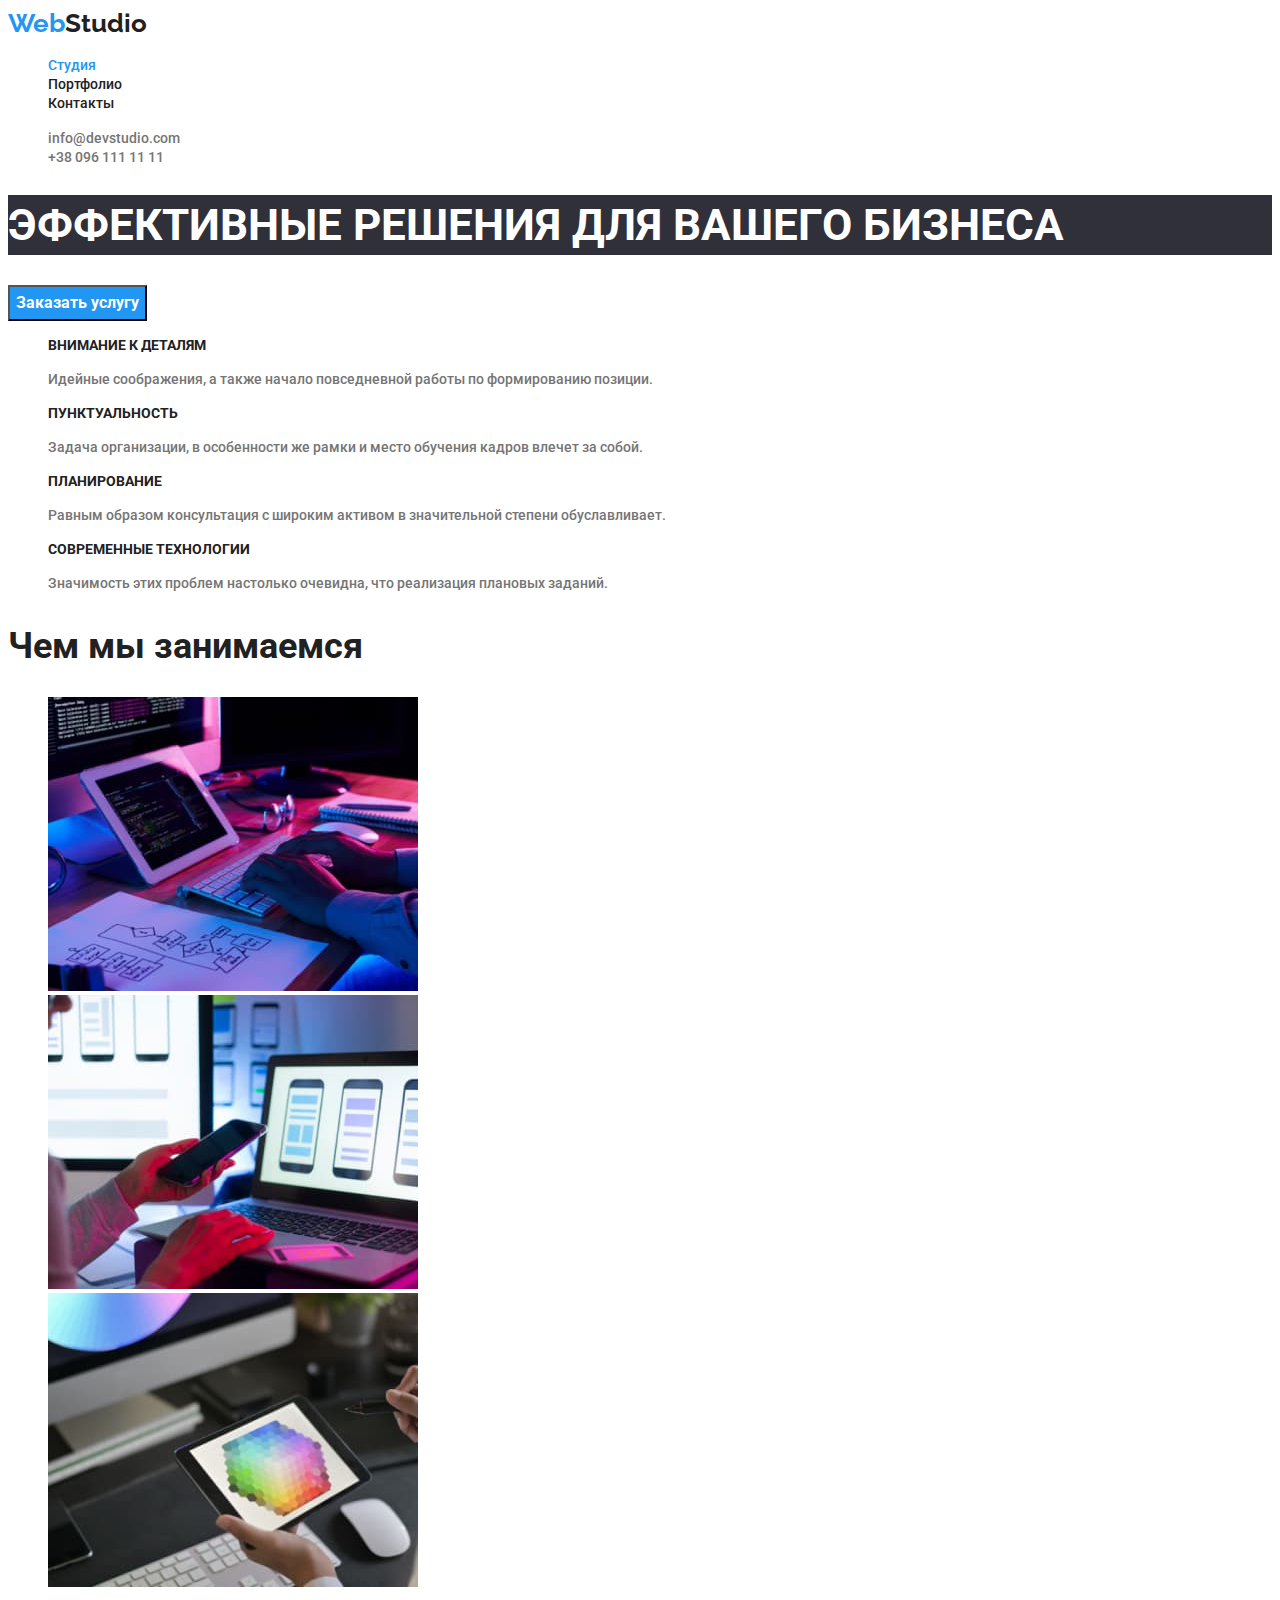
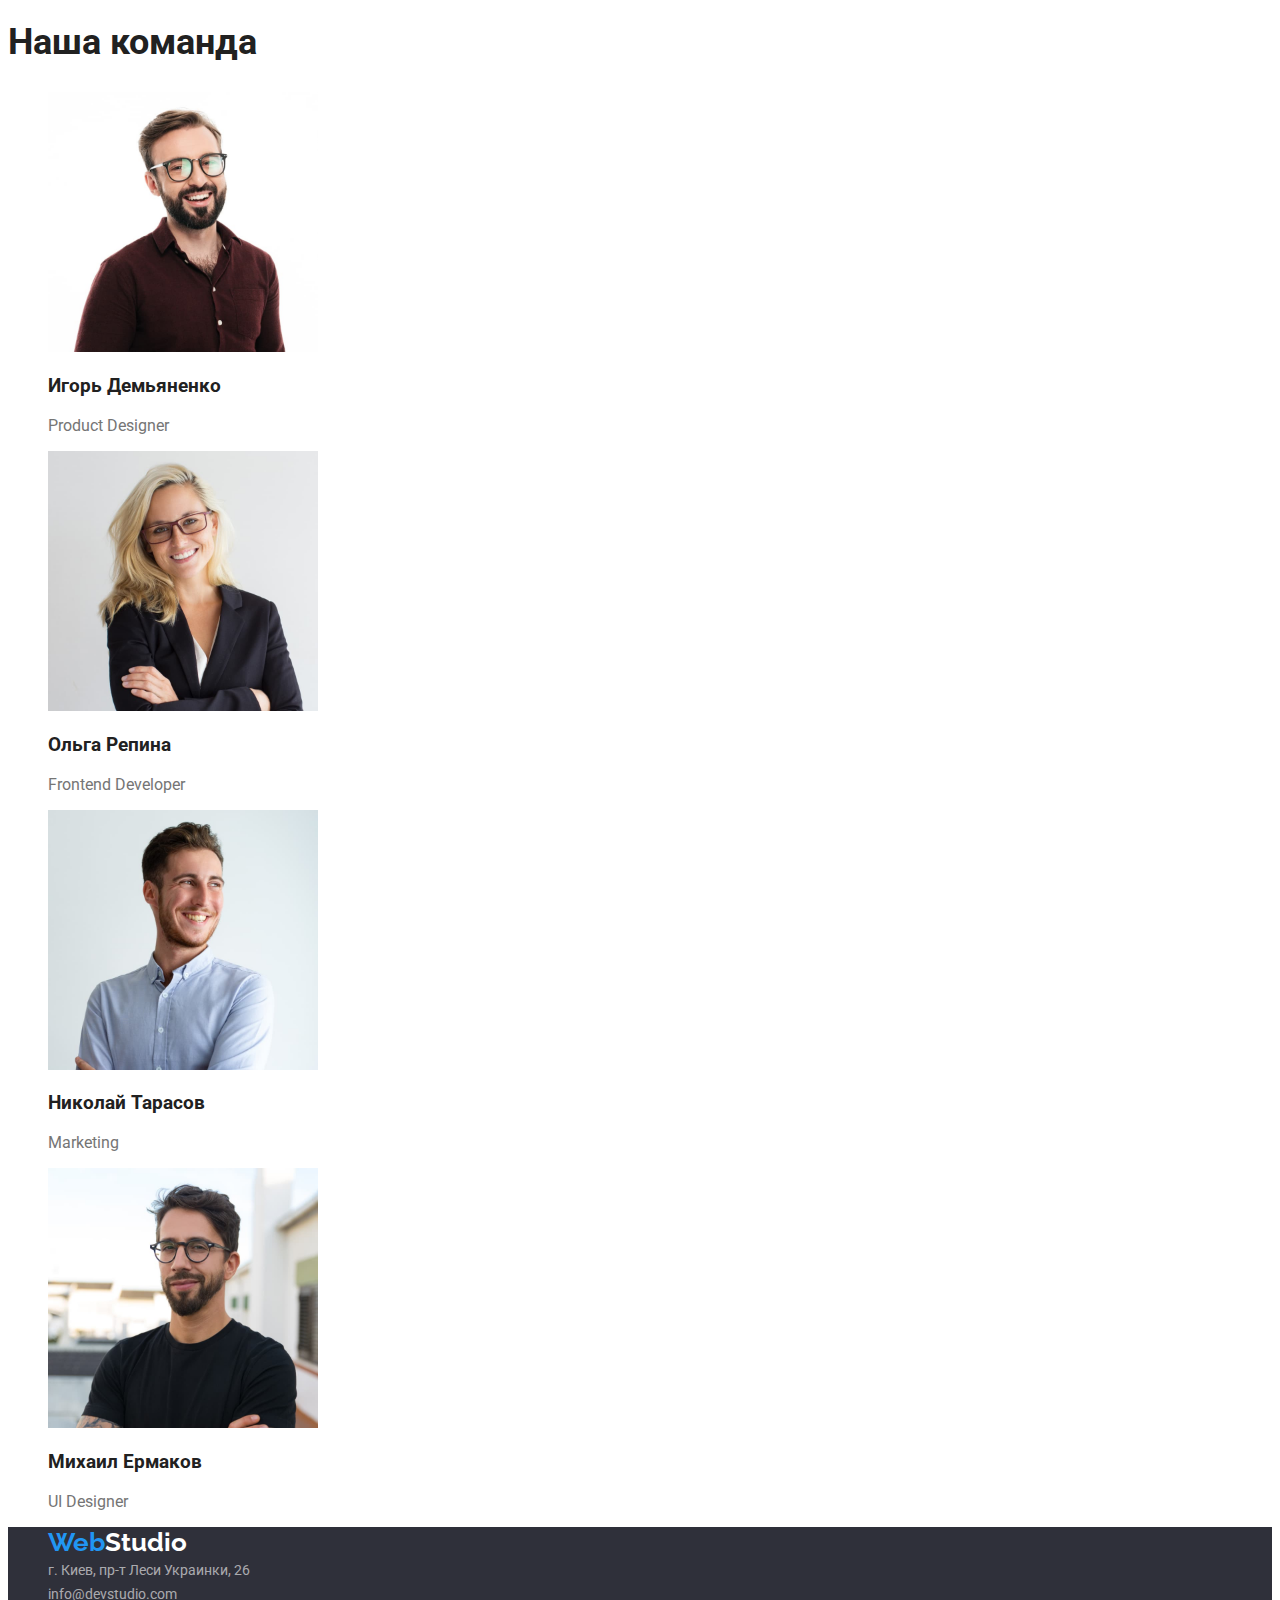
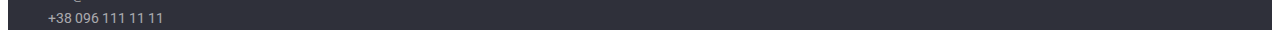
<file: index.html>
<!DOCTYPE html>
<html lang="ru">

<head>
    <meta charset="UTF-8">
    <meta http-equiv="X-UA-Compatible" content="IE=edge">
    <meta name="viewport" content="width=device-width, initial-scale=1.0">
    <title>WebStudio</title>
    <link rel="preconnect" href="https://fonts.googleapis.com">
    <link rel="preconnect" href="https://fonts.gstatic.com" crossorigin>
    <link href="https://fonts.googleapis.com/css2?family=Raleway:wght@700&family=Roboto:wght@400;500;700;900&display=swap" rel="stylesheet">
    <link rel="stylesheet" href="./css/styles.css">
</head>

<body>
    <header class="header">
        <nav class="header-nav">
            <a class="link logo" href="./index.html">Web<span class="logo-span-header">Studio</span>
            </a>
            <ul class="list header-list">
                <li class="header-item"><a class="link current" href="">Студия</a></li>
                <li class="header-item"><a class="link header-list-link" href="./portfolio.html">Портфолио</a></li>
                <li class="header-item"><a class="link header-list-link" href="">Контакты</a></li>
            </ul>
        </nav>

        <ul class="list contact-list">
            <li class="contact-item">
                <a class="link contact-link" href="mailto:info@devstudio.com" target="_blank" rel="noopener noreferrer">info@devstudio.com
                </a>
            </li>
            <li class="contact-item">
                <a class="link contact-link" href="tel:+380961111111" target="_blank" rel="noopener noreferrer">+38 096 111 11 11
                </a>
            </li>
        </ul>

    </header>

    <main>
        <section class="hero">
            <h1 class="hero-title">Эффективные решения для вашего бизнеса</h1>
            <button class="hero-button" type="button">Заказать услугу</button>
        </section>


        <section class="about">

            <h2 hidden class="about-title">Наши качества</h2>
            <ul class="list about-list">
                <li class="about-list-item">
                    <h3 class="about-list-title">Внимание к деталям</h3>
                    <p class="about-list-aftertitle">Идейные соображения, а также начало повседневной работы по формированию позиции.</p>
                </li>

                <li class="about-list-item">
                    <h3 class="about-list-title">Пунктуальность</h3>
                    <p class="about-list-aftertitle">Задача организации, в особенности же рамки и место обучения кадров влечет за собой.</p>
                </li>

                <li class="about-list-item">
                    <h3 class="about-list-title">Планирование</h3>
                    <p class="about-list-aftertitle">Равным образом консультация с широким активом в значительной степени обуславливает.</p>
                </li>

                <li class="about-list-item">
                    <h3 class="about-list-title">Современные технологии</h3>
                    <p class="about-list-aftertitle">Значимость этих проблем настолько очевидна, что реализация плановых заданий.</p>
                </li>
            </ul>

            <h2 class="portfolio">Чем мы занимаемся</h2>
            <ul class="list portfolio-list">
                <li class="portfolio-list-item"> <img src="./images/work1.jpg" alt="процесс работы вебстудио" width="370" height="294"></li>
                <li class="portfolio-list-item"><img src="./images/work2.jpg" alt="процесс работы вебстудио" width="370" height="294"></li>
                <li class="portfolio-list-item"><img src="./images/work3.jpg" alt="процесс работы вебстудио" width="370" height="294"></li>
            </ul>

        </section>

        <section class="our-team">
            <h2 class="team">Наша команда</h2>
            <ul class="list team-list">
                <li class="team-list-item">
                    <img src="./images/product-designer.jpg" alt="игорь демьяненко" width="270" height="260">
                    <h3 class="team-list-title">Игорь Демьяненко</h3>
                    <p lang="en" class="team-list-aftertitle">Product Designer</p>
                </li>
                <li class="team-list-item">
                    <img src="./images/frontend-developer.jpg" alt="ольга репина" width="270" height="260">
                    <h3 class="team-list-title">Ольга Репина</h3>
                    <p lang="en" class="team-list-aftertitle">Frontend Developer</p>
                </li>
                <li class="team-list-item">
                    <img src="./images/marketing.jpg" alt="николай тарасов" width="270" height="260">
                    <h3 class="team-list-title">Николай Тарасов</h3>
                    <p lang="en" class="team-list-aftertitle">Marketing</p>
                </li>
                <li class="team-list-item">
                    <img src="./images/ui-designer.jpg" alt="михаил ермаков" width="270" height="260">
                    <h3 class="team-list-title">Михаил Ермаков</h3>
                    <p lang="en" class="team-list-aftertitle">UI Designer</p>
                </li>
            </ul>
        </section>
    </main>

    <footer class="footer">
        <address>
            <ul class="list footer-list">
                <li class="footer-list-item"><a class="logo" href="./index.html">Web<span class="logo-span-footer">Studio</span></a></li>
                <li class="footer-list-item">
                    <a class="link footer-contacts" href="https://goo.gl/maps/fT915jiTdRozChB46" target="_blank" rel="noopener noreferrer">г. Киев,
                        пр-т Леси Украинки, 26</a>
                </li>
                <li class="footer-list-item"><a class="footer-contacts" href="mailto:info@devstudio.com" target="_blank" rel="noopener noreferrer">info@devstudio.com</a>
                </li>
                <li class="footer-list-item"><a class="footer-contacts" href="tel:+380961111111" target="_blank" rel="noopener noreferrer">+38 096 111 11 11</a></li>
            </ul>
        </address>
    </footer>
</body>

</html>
</file>
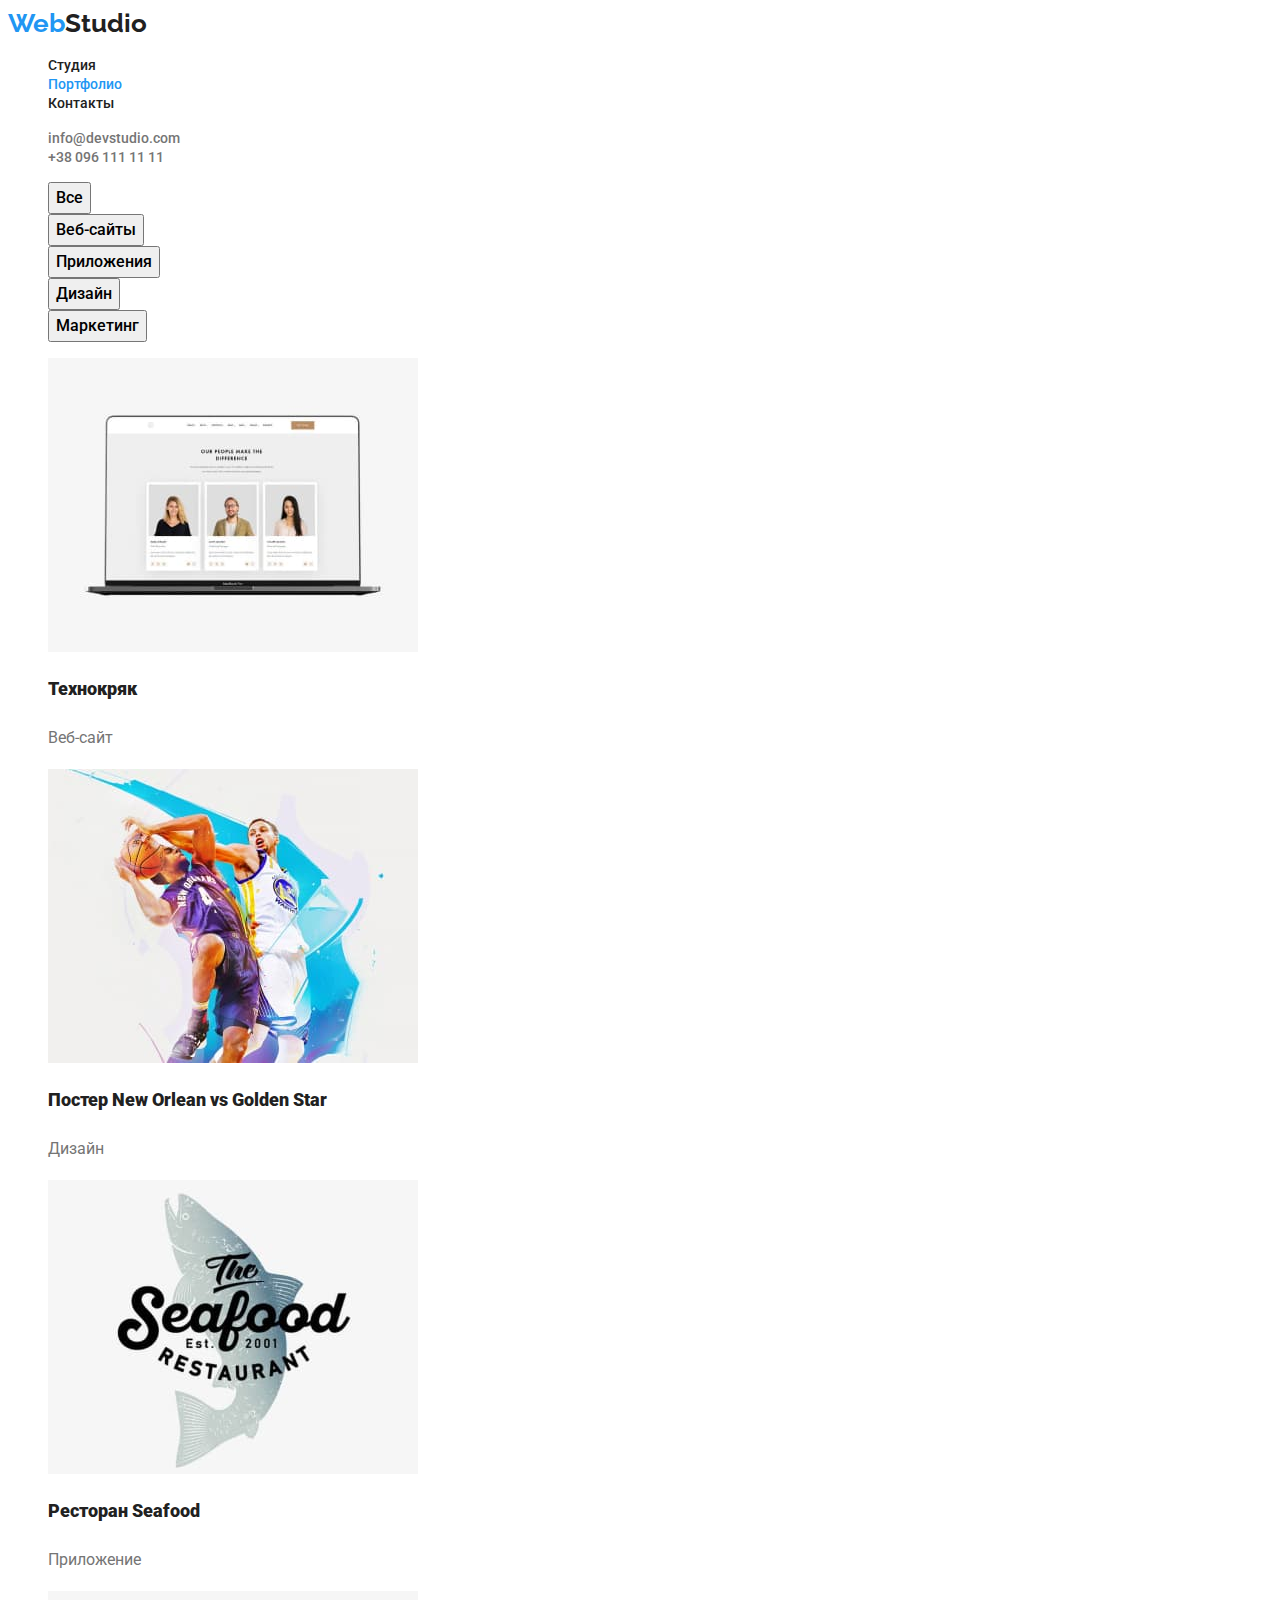
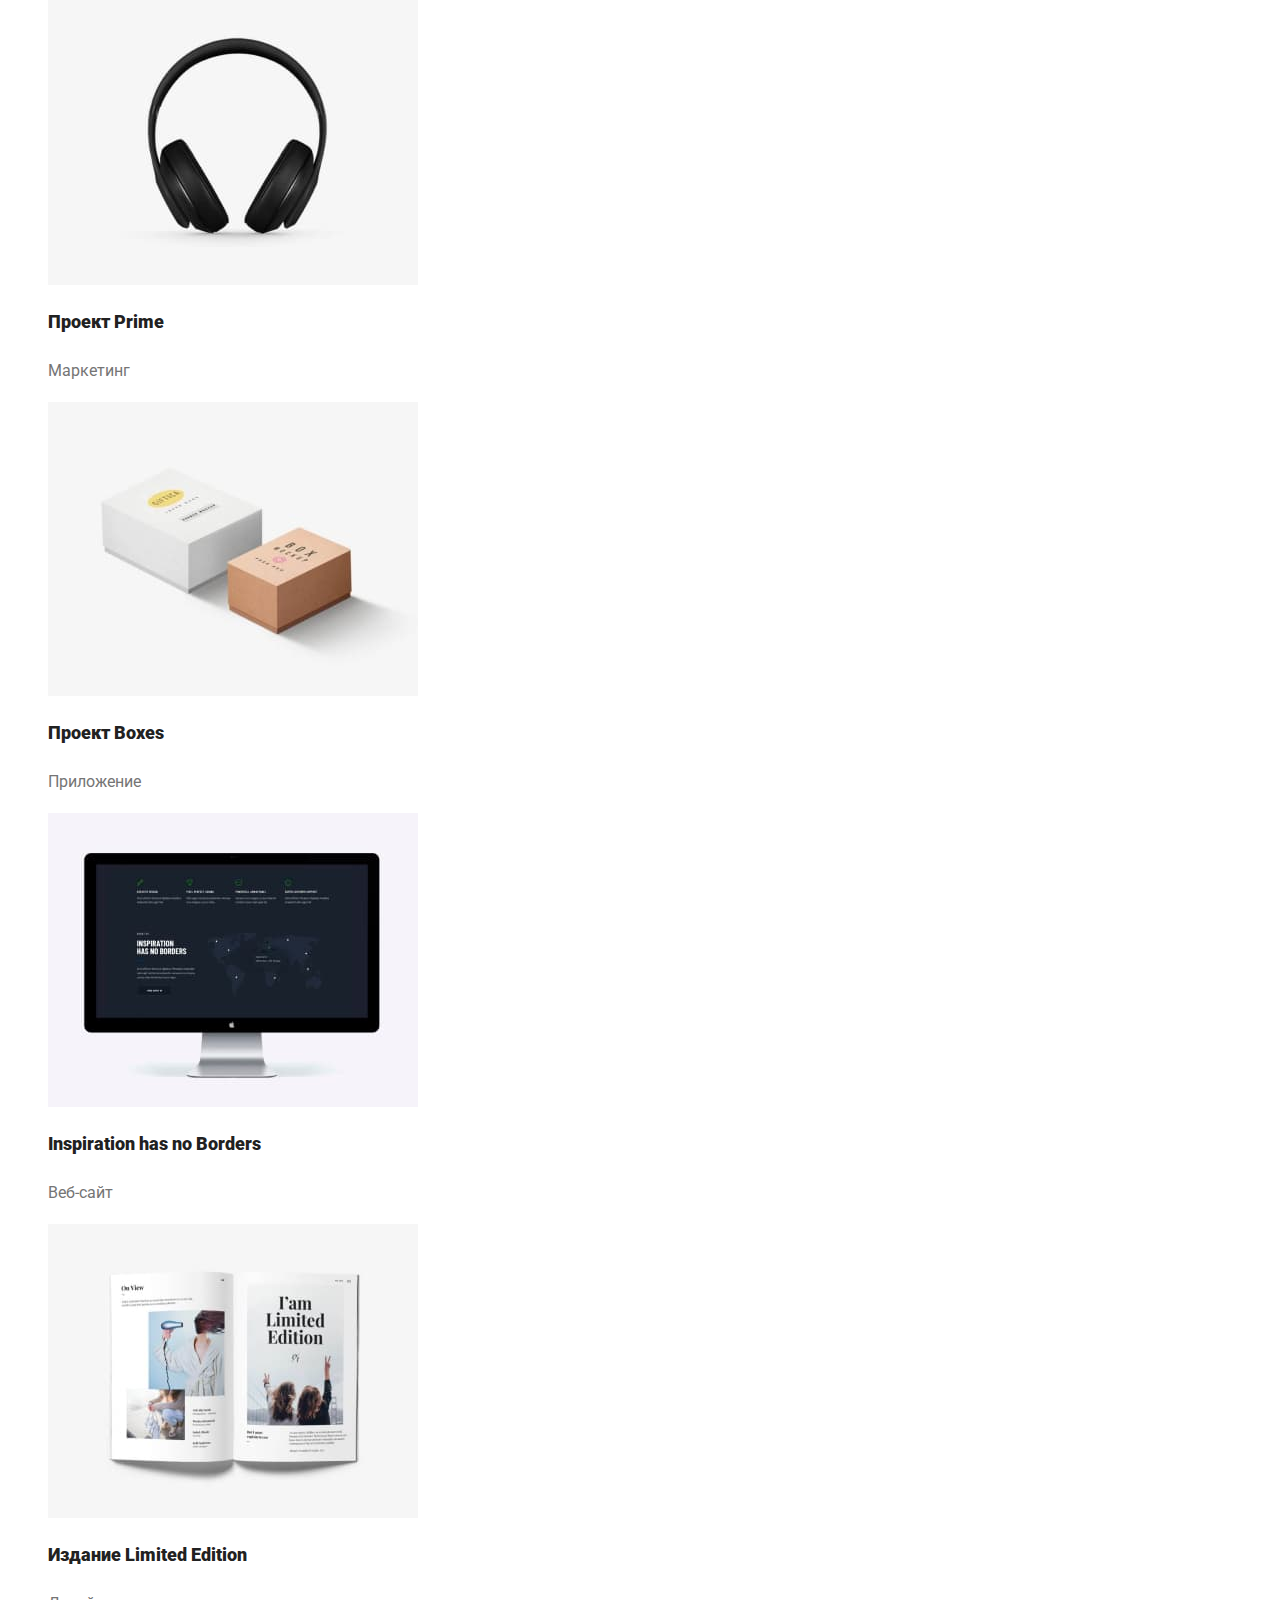
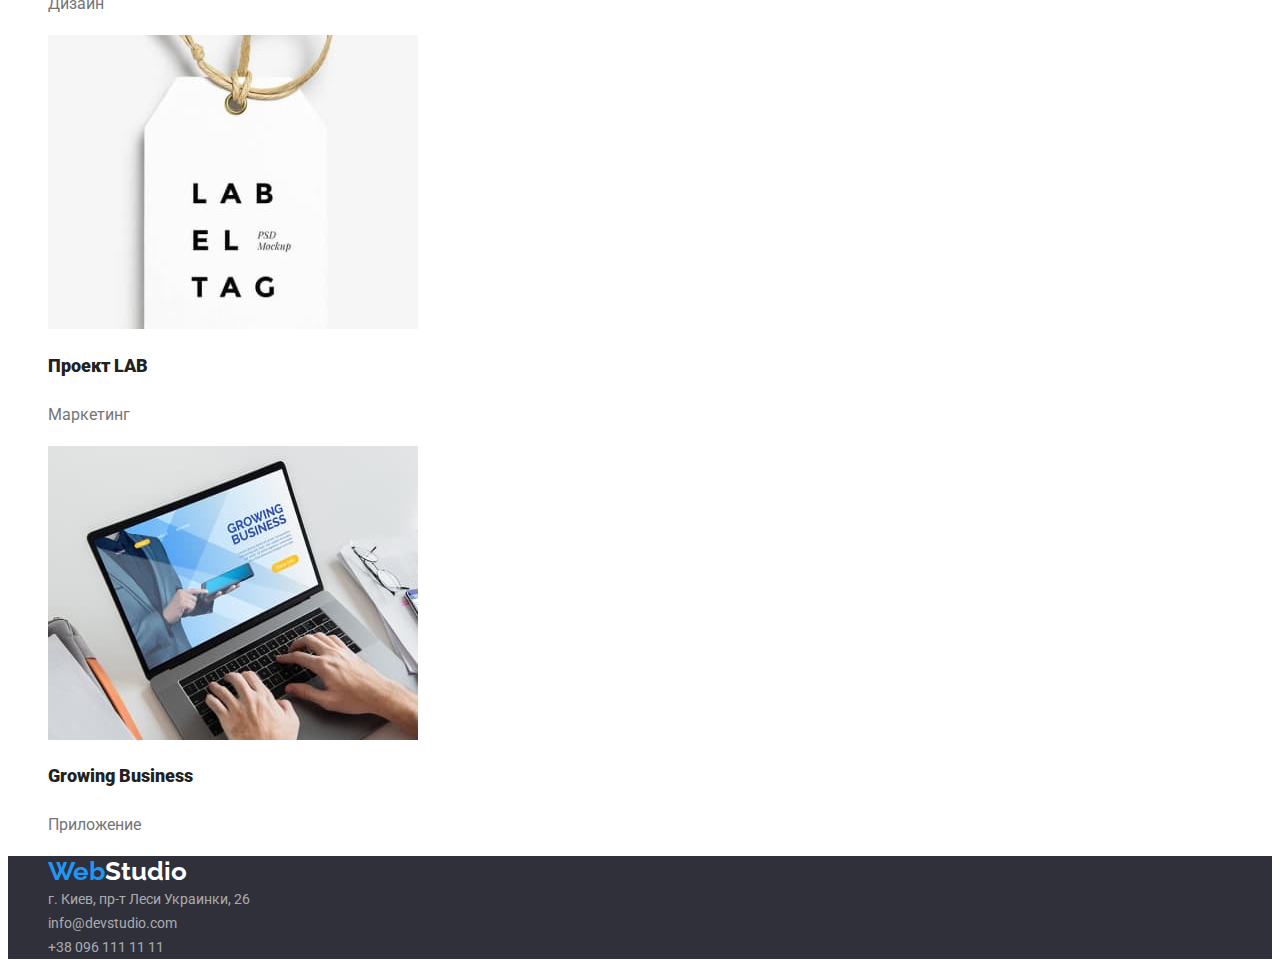
<file: portfolio.html>
<!DOCTYPE html>
<html lang="ru">

<head>
    <meta charset="UTF-8">
    <meta http-equiv="X-UA-Compatible" content="IE=edge">
    <meta name="viewport" content="width=device-width, initial-scale=1.0">
    <title>Portfolio</title>
    <link rel="preconnect" href="https://fonts.googleapis.com">
    <link rel="preconnect" href="https://fonts.gstatic.com" crossorigin>
    <link href="https://fonts.googleapis.com/css2?family=Raleway:wght@700&family=Roboto:wght@400;500;700;900&display=swap" rel="stylesheet">
    <link rel="stylesheet" href="./css/styles.css">
</head>

<body>
    <header class="header">
        <nav class="header-nav">
            <a class="logo header-link" href="./index.html">Web<span class="logo-span-header">Studio</span>
            </a>
            <ul class="list header-list">
                <li class="header-item"><a class="link header-list-link" href="./index.html">Студия</a></li>
                <li class="header-item"><a class="link current" href="./portfolio.html">Портфолио</a></li>
                <li class="header-item"><a class="link header-list-link" href="">Контакты</a></li>
            </ul>
        </nav>

        <ul class="list contact-list">
            <li class="contact-item">
                <a class="link contact-link" href="mailto:info@devstudio.com"
                target="_blank" rel="noopener noreferrer">info@devstudio.com
                </a>
            </li>
            <li class="contact-item"><a href="tel:+380961111111" class="link contact-link"
                target="_blank" rel="noopener noreferrer">+38 096 111 11 11
                </a>
            </li>
        </ul>
    </header>

    <main>
        <section class="hero">
            <h1 hidden>Наше портфолио</h1>
                    <ul class="list hero-list">
                        <li class="hero-list-item"><button type="button" class="hero-list-button">Все</button>
                        </li>
                        <li class="hero-list-item"><button type="button" class="hero-list-button">Веб-сайты</button>
                        </li>
                        <li class="hero-list-item"><button type="button" class="hero-list-button">Приложения</button>
                        </li>
                        <li class="hero-list-item"><button type="button" class="hero-list-button">Дизайн</button>
                        </li>
                        <li class="hero-list-item"><button type="button" class="hero-list-button">Маркетинг</button>
                        </li>
                    </ul>
        </section>

        <section class="projects">
            <ul class="list projects-list">
                <li class="projects-list-item">
                    <a class="link project-link" href="" target="_blank" rel="noopener noreferrer">
                        <img src="./images/portfolio-1.jpg" alt="Технокряк" width="370" height="294">
                        <h2 class="project-title">Технокряк</h2>
                    </a>
                    <p class="project-title-disc">Веб-сайт</p>
                </li>
                <li class="projects-list-item">
                    <a class="link project-link" href="" target="_blank" rel="noopener noreferrer">
                        <img src="./images/portfolio-2.jpg" alt="Постер" width="370" height="294">
                        <h2 class="project-title">Постер <span lang="en">New Orlean vs Golden Star</span></h2>
                    </a>
                    <p class="project-title-disc">Дизайн</p>
                </li>
                <li class="projects-list-item">
                    <a class="link project-link" href="" target="_blank" rel="noopener noreferrer">
                        <img src="./images/portfolio-3.jpg" alt="Seafood" width="370" height="294">
                        <h2 class="project-title">Ресторан <span lang="en">Seafood</span></h2>
                    </a>
                    <p class="project-title-disc">Приложение</p>
                </li>
                <li class="projects-list-item">
                    <a class="link project-link" href="" target="_blank" rel="noopener noreferrer">
                        <img src="./images/portfolio-4.jpg" alt="Проект Prime" width="370" height="294">
                        <h2 class="project-title">Проект <span lang="en">Prime</span></h2>
                    </a>
                    <p class="project-title-disc">Маркетинг</p>
                </li>
                <li class="projects-list-item">
                    <a class="link project-link" href="" target="_blank" rel="noopener noreferrer">
                        <img src="./images/portfolio-5.jpg" alt="Проект Boxes" width="370" height="294">
                        <h2 class="project-title">Проект <span lang="en">Boxes</span></h2>
                    </a>
                    <p class="project-title-disc">Приложение</p>
                </li>
                <li class="projects-list-item">
                    <a class="link project-link" href="" target="_blank" rel="noopener noreferrer">
                        <img src="./images/portfolio-6.jpg" alt="Inspiration" width="370" height="294">
                        <h2 class="project-title"><span lang="en">Inspiration has no Borders</span></h2>
                    </a>
                    <p class="project-title-disc">Веб-сайт</p>
                </li>
                <li class="projects-list-item">
                    <a class="link project-link" href="" target="_blank" rel="noopener noreferrer">
                        <img src="./images/portfolio-7.jpg" alt="Limited Edition" width="370" height="294">
                        <h2 class="project-title">Издание <span lang="en">Limited Edition</span></h2>
                    </a>
                    <p class="project-title-disc">Дизайн</p>
                </li>
                <li class="projects-list-item">
                    <a class="link project-link" href="" target="_blank" rel="noopener noreferrer">
                        <img src="./images/portfolio-8.jpg" alt="Проект LAB" width="370" height="294">
                        <h2 class="project-title">Проект <span lang="en">LAB</span></h2>
                    </a>
                    <p class="project-title-disc">Маркетинг</p>
                </li>
                <li class="projects-list-item">
                    <a class="link project-link" href="" target="_blank" rel="noopener noreferrer">
                        <img src="./images/portfolio-9.jpg" alt="Growing Business" width="370" height="294">
                        <h2 class="project-title"><span lang="en">Growing Business</span></h2>
                    </a>
                    <p class="project-title-disc">Приложение</p>
                </li>
            </ul>
        </section>
    </main>

    <footer class="footer">
        <address>
            <ul class="list footer-list">
                <li class="footer-list-item"><a class="logo" href="./index.html">Web<span class="logo-span-footer">Studio</span></a></li>
                <li class="footer-list-item">
                    <a class="link footer-contacts" href="https://goo.gl/maps/fT915jiTdRozChB46" target="_blank" rel="noopener noreferrer">г. Киев,
                        пр-т Леси Украинки, 26</a>
                </li>
                <li class="footer-list-item"><a class="footer-contacts" href="mailto:info@devstudio.com" target="_blank" rel="noopener noreferrer">info@devstudio.com</a>
                </li>
                <li class="footer-list-item"><a class="footer-contacts" href="tel:+380961111111" target="_blank" rel="noopener noreferrer">+38 096 111 11 11</a></li>
            </ul>
        </address>
    </footer>
</body>

</html>
</file>
<file: css/styles.css>
/* Primary text color - #212121 */
/* Secondary text color - #757575 */
/* background color - #E5E5E5; */
/* hover color primary - #FFFFFF */
/* hover color secondary - #2196F3 */
/* footer bcg - #2F303A */
/* footer email, tel color - rgba(255, 255, 255, 0.6) */


/* ----------------ОБЩЕЕ---------------- */

body {
  background-color: #FFFFFF;
  color: var(--Primary-text-color);
  font-family: 'Roboto', sans-serif;
  font-weight: 500;
  font-size: 16px;
}

:root {
  --Primary-text-color: #212121;
  --hover-background-color: #2196f3;
  --hover-text-color: #ffffff;
  --secondary-text-color: #757575;
}

.list {
  list-style-type: none;
  text-decoration: none;
}

.hero-list-button {
  cursor: pointer;
}

.hero-button {
  cursor: pointer;
}

.link {
  text-decoration: none;
}

.logo {
  font-family: "Raleway", sans-serif;
  font-style: normal;
  font-weight: 700;
  font-size: 26px;
  line-height: calc(31 / 26);
  color: var(--hover-background-color);
  text-decoration: none;
}

.logo-span-header {
  color: var(--Primary-text-color);
}

.logo-span-footer {
  color: #FFFFFF;
}

.current {
  color: var(--hover-background-color);
  font-size: 14px;
  line-height: calc(16 / 14);
  letter-spacing: 2%;
}

.header-list-link {
  color: var(--Primary-text-color);
  font-size: 14px;
  line-height: calc(16 / 14);
  letter-spacing: 2%;
}

.header-list-link:hover,
.header-list-link:focus {
  color: var(--hover-background-color);
}

.contact-link {
  color: var(--secondary-text-color);
font-size: 14px;
line-height: calc(16 / 14);
letter-spacing: 2%;
}

.contact-link:hover,
.contact-link:focus {
  color: var(--hover-background-color);
}

/* ----------------PAGE WEBSTUDIO--------------- */

/* ---------------MAIN------------- */

.hero-title {
  text-transform: uppercase;
  font-size: 44px;
  font-weight: 700;
  line-height: calc(60 / 44);
  letter-spacing: 6%;
  color: var(--hover-text-color);
  background-color: #2F303A;
}

.hero-button {
  font-family: inherit;
  font-weight: 700;
  font-size: inherit;
  line-height: calc(30 / 16);
  letter-spacing: 6%;
  color: var(--hover-text-color);
  background-color: var(--hover-background-color);
}

.hero-button:hover,
.hero-button:focus {
  color: #FFFFFF;
  background-color: #188CE8;
}

.about-list-title {
  text-transform: uppercase;
  font-weight: 700;
  font-size: 14px;
  line-height: calc(16 / 14);
  letter-spacing: 3%;
}

.about-list-aftertitle {
  font-size: 14px;
  line-height: calc(24 / 14);
  letter-spacing: 3%;
  color: var(--secondary-text-color);
}

.portfolio {
  font-weight: 700;
  font-size: 36px;
  line-height: calc(42 / 36);
  letter-spacing: 3%;
}

.team {
  font-weight: 700;
  font-size: 36px;
  line-height: calc(42 / 36);
  letter-spacing: 3%;
}

.team-list-title {
  line-height: calc(19 / 16);
  letter-spacing: 3%;
}

.team-list-aftertitle {
  font-weight: 400;
  line-height: calc(19 / 16);
  letter-spacing: 3%;
  color: var(--secondary-text-color);
}

/* ------------------PAGE PORTFOLIO----------------- */

/* -----------MAIN----------- */

.hero-list-button {
  font-family: inherit;
  font-style: inherit;
  font-size: inherit;
  font-weight: 500;
  line-height: calc(26 / 16);
  letter-spacing: 3%;
}

.hero-list-button:hover,
.hero-list-button:focus {
  color: var(--hover-text-color);
  background-color: var(--hover-background-color);
}

.project-link {
  text-decoration: none;
}

.project-title {
  font-weight: 900;
  font-size: 18px;
  line-height: calc(36 / 18);
  letter-spacing: 6%;
  color: var(--Primary-text-color);
}

.project-title-disc {
  font-weight: 400;
  line-height: calc(30 / 16);
  letter-spacing: 3%;
  color: var(--secondary-text-color);
}

.project-link:hover,
.project-link:focus {
  color: var(--hover-text-color);
  background-color: var(--hover-background-color);
}


/*  ----------------FOOTER---------------- */

.footer {
  background-color: #2F303A;
}

.footer-address {
  font-family: 'Roboto', sans-serif;
  font-style: normal;
  font-weight: 400;
  font-size: 14px;
  line-height: calc(24 / 14);
  letter-spacing: 3%;
  color: var(--hover-text-color);
}

.footer-contacts {
  font-family: 'Roboto', sans-serif;
  font-style: normal;
  font-weight: 400;
  font-size: 14px;
  line-height: calc(24 / 14);
  letter-spacing: 3%;
  color: rgba(255, 255, 255, 0.6);
  text-decoration: none;
}

.footer-contacts:hover,
.footer-contacts:focus {
  color: var(--hover-background-color);
}
</file>
